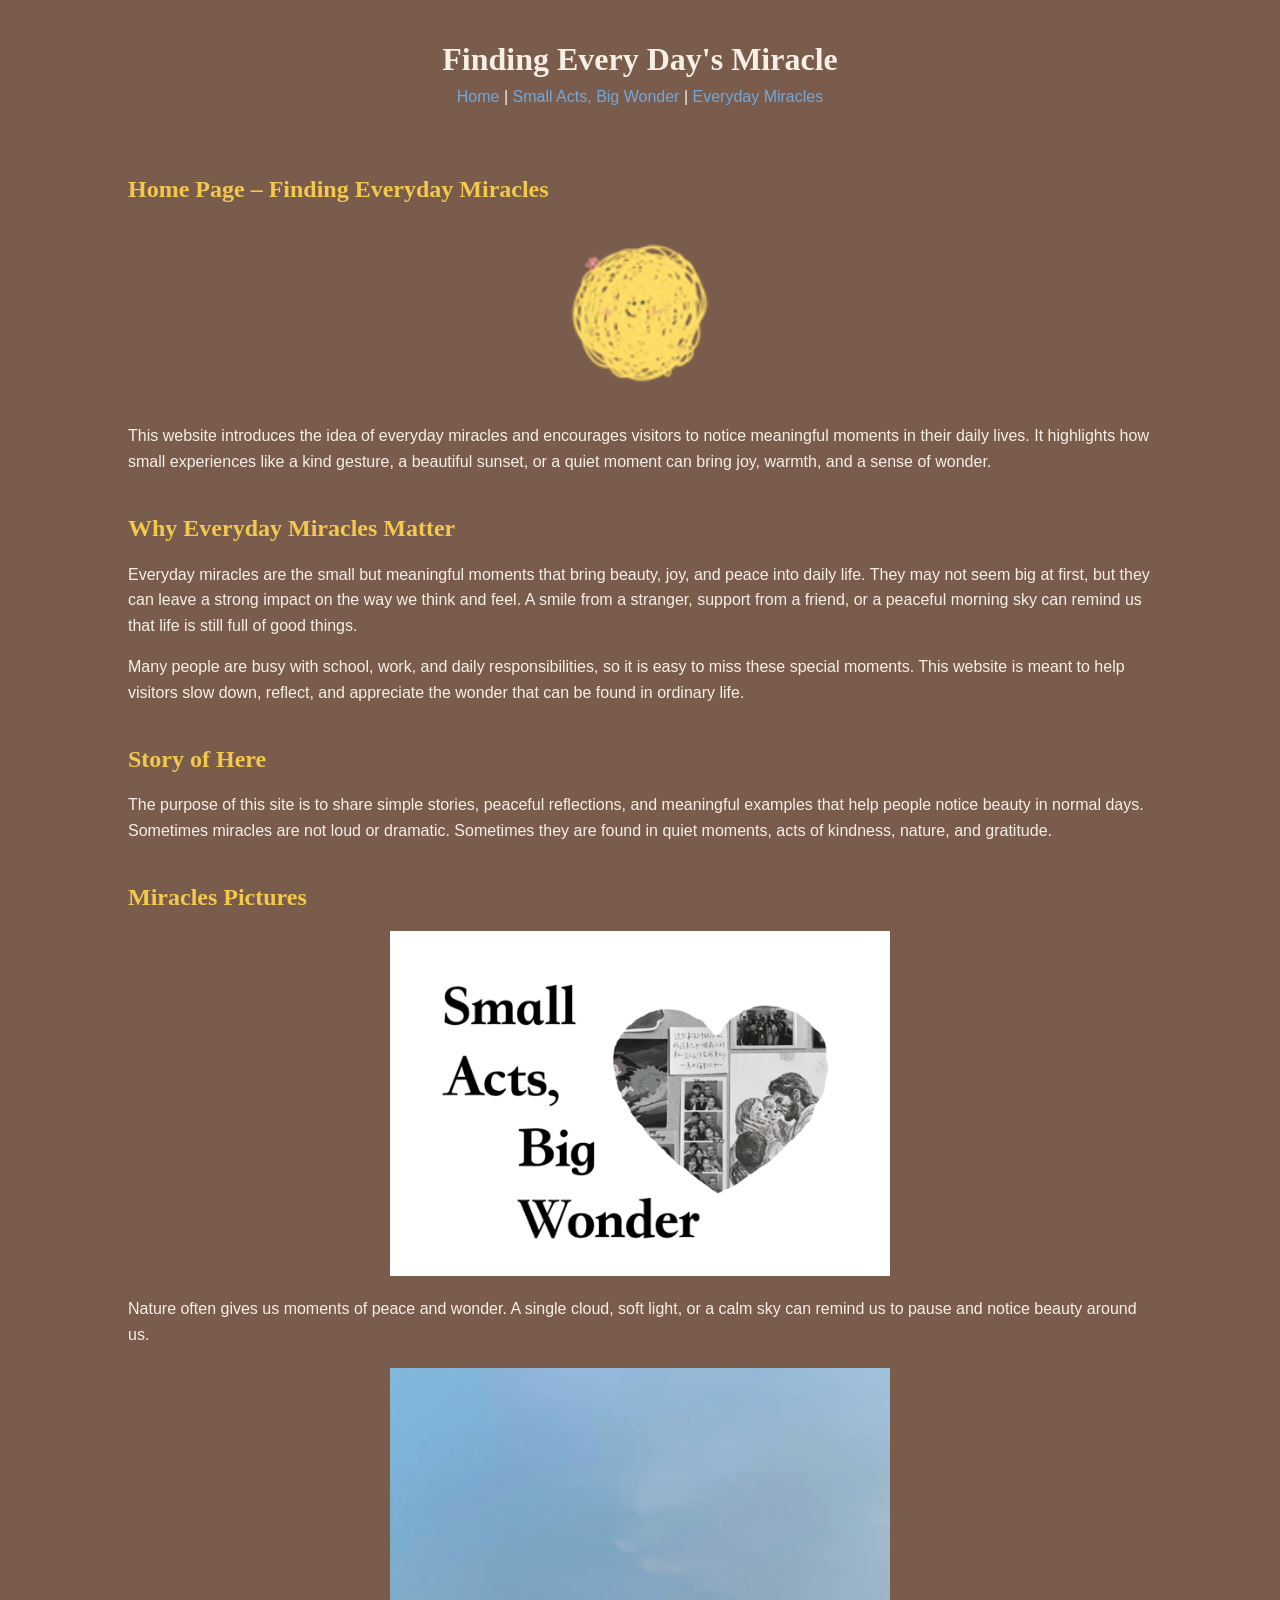
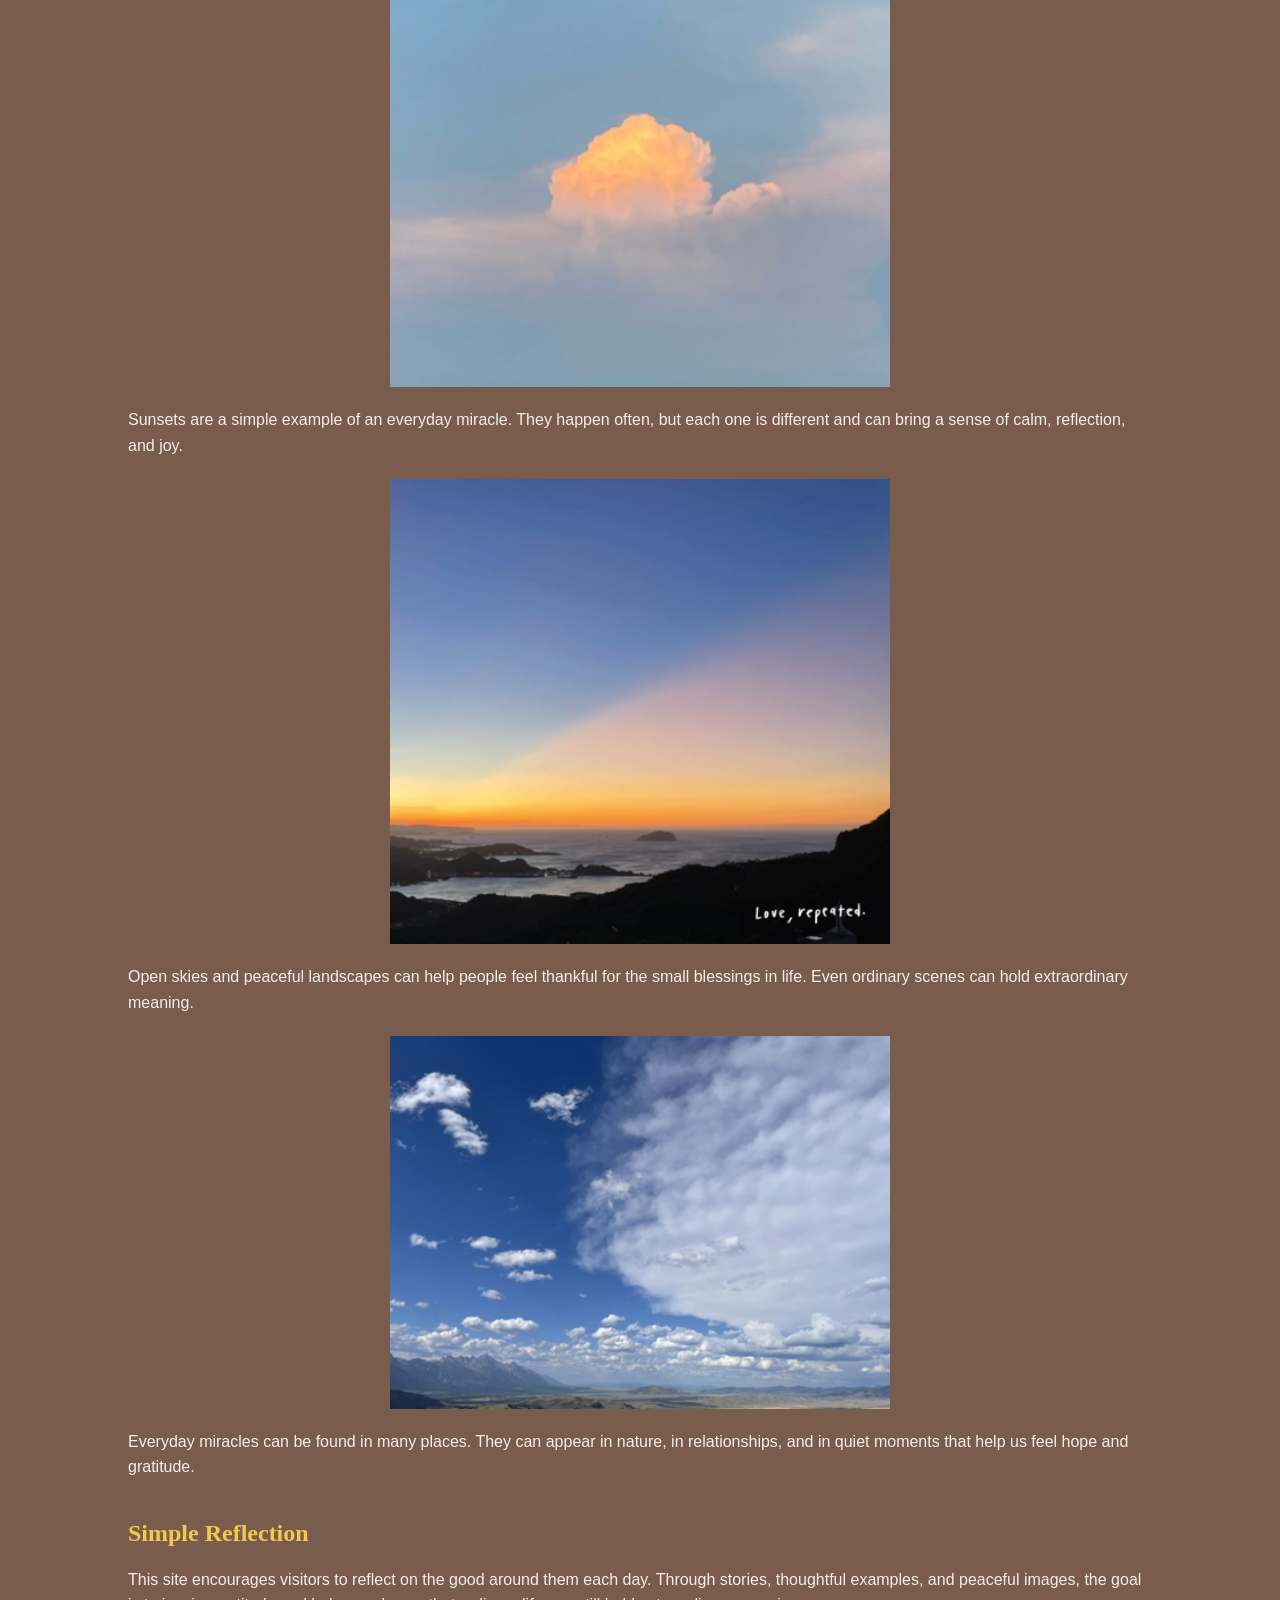
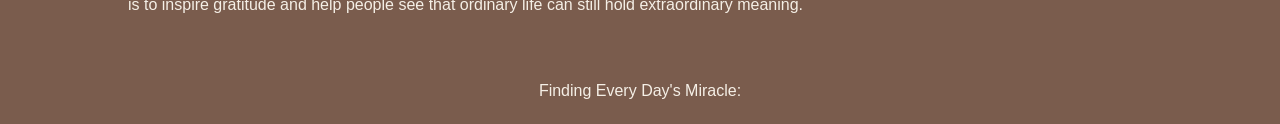
<file: index.html>
<!DOCTYPE html>
<html lang="en">
<head>
    <link rel="stylesheet" href="styles.css">
    <meta charset="UTF-8">
    <meta name="viewport" content="width=device-width, initial-scale=1.0">
    <title>Finding Every Day's Miracle</title>
</head>
<body>
    <header>
        <h1>Finding Every Day's Miracle</h1>

        <nav>
            <a href="index.html">Home</a> |
            <a href="smallacts.html">Small Acts, Big Wonder</a> |
            <a href="everydaymircacles.html">Everyday Miracles</a>
        </nav>
    </header>

    <main>
        <section>
            <h2>Home Page – Finding Everyday Miracles</h2>
            <img src="images/logo.png" alt="Website logo for Finding Every Day's Miracle">

            <p>
                This website introduces the idea of everyday miracles and encourages visitors
                to notice meaningful moments in their daily lives. It highlights how small
                experiences like a kind gesture, a beautiful sunset, or a quiet moment can
                bring joy, warmth, and a sense of wonder.
            </p>
        </section>

        <section>
            <h2>Why Everyday Miracles Matter</h2>
            <p>
                Everyday miracles are the small but meaningful moments that bring beauty,
                joy, and peace into daily life. They may not seem big at first, but they
                can leave a strong impact on the way we think and feel. A smile from a
                stranger, support from a friend, or a peaceful morning sky can remind us
                that life is still full of good things.
            </p>

            <p>
                Many people are busy with school, work, and daily responsibilities, so it
                is easy to miss these special moments. This website is meant to help visitors
                slow down, reflect, and appreciate the wonder that can be found in ordinary life.
            </p>
        </section>

        <section>
            <h2>Story of Here</h2>
            <p>
                The purpose of this site is to share simple stories, peaceful reflections,
                and meaningful examples that help people notice beauty in normal days.
                Sometimes miracles are not loud or dramatic. Sometimes they are found in
                quiet moments, acts of kindness, nature, and gratitude.
            </p>
        </section>

        <section>
            <h2>Miracles Pictures</h2>

            <img src="images/index1.png" alt="A peaceful cloud in the sky representing a simple everyday miracle">
            <p>
                Nature often gives us moments of peace and wonder. A single cloud, soft light,
                or a calm sky can remind us to pause and notice beauty around us.
            </p>

            <img src="images/index2.png" alt="A sunset over the ocean representing beauty in everyday life">
            <p>
                Sunsets are a simple example of an everyday miracle. They happen often, but
                each one is different and can bring a sense of calm, reflection, and joy.
            </p>

            <img src="images/index3.png" alt="A bright sky and open landscape showing the wonder of ordinary moments">
            <p>
                Open skies and peaceful landscapes can help people feel thankful for the small
                blessings in life. Even ordinary scenes can hold extraordinary meaning.
            </p>

            <img src="images/index4.png" alt="Another meaningful everyday scene that represents wonder in daily life">
            <p>
                Everyday miracles can be found in many places. They can appear in nature,
                in relationships, and in quiet moments that help us feel hope and gratitude.
            </p>
        </section>

        <section>
            <h2>Simple Reflection</h2>
            <p>
                This site encourages visitors to reflect on the good around them each day.
                Through stories, thoughtful examples, and peaceful images, the goal is to
                inspire gratitude and help people see that ordinary life can still hold
                extraordinary meaning.
            </p>
        </section>
    </main>

    <footer>
        <p>Finding Every Day's Miracle:</p>
    </footer>
</body>
</html>
</file>
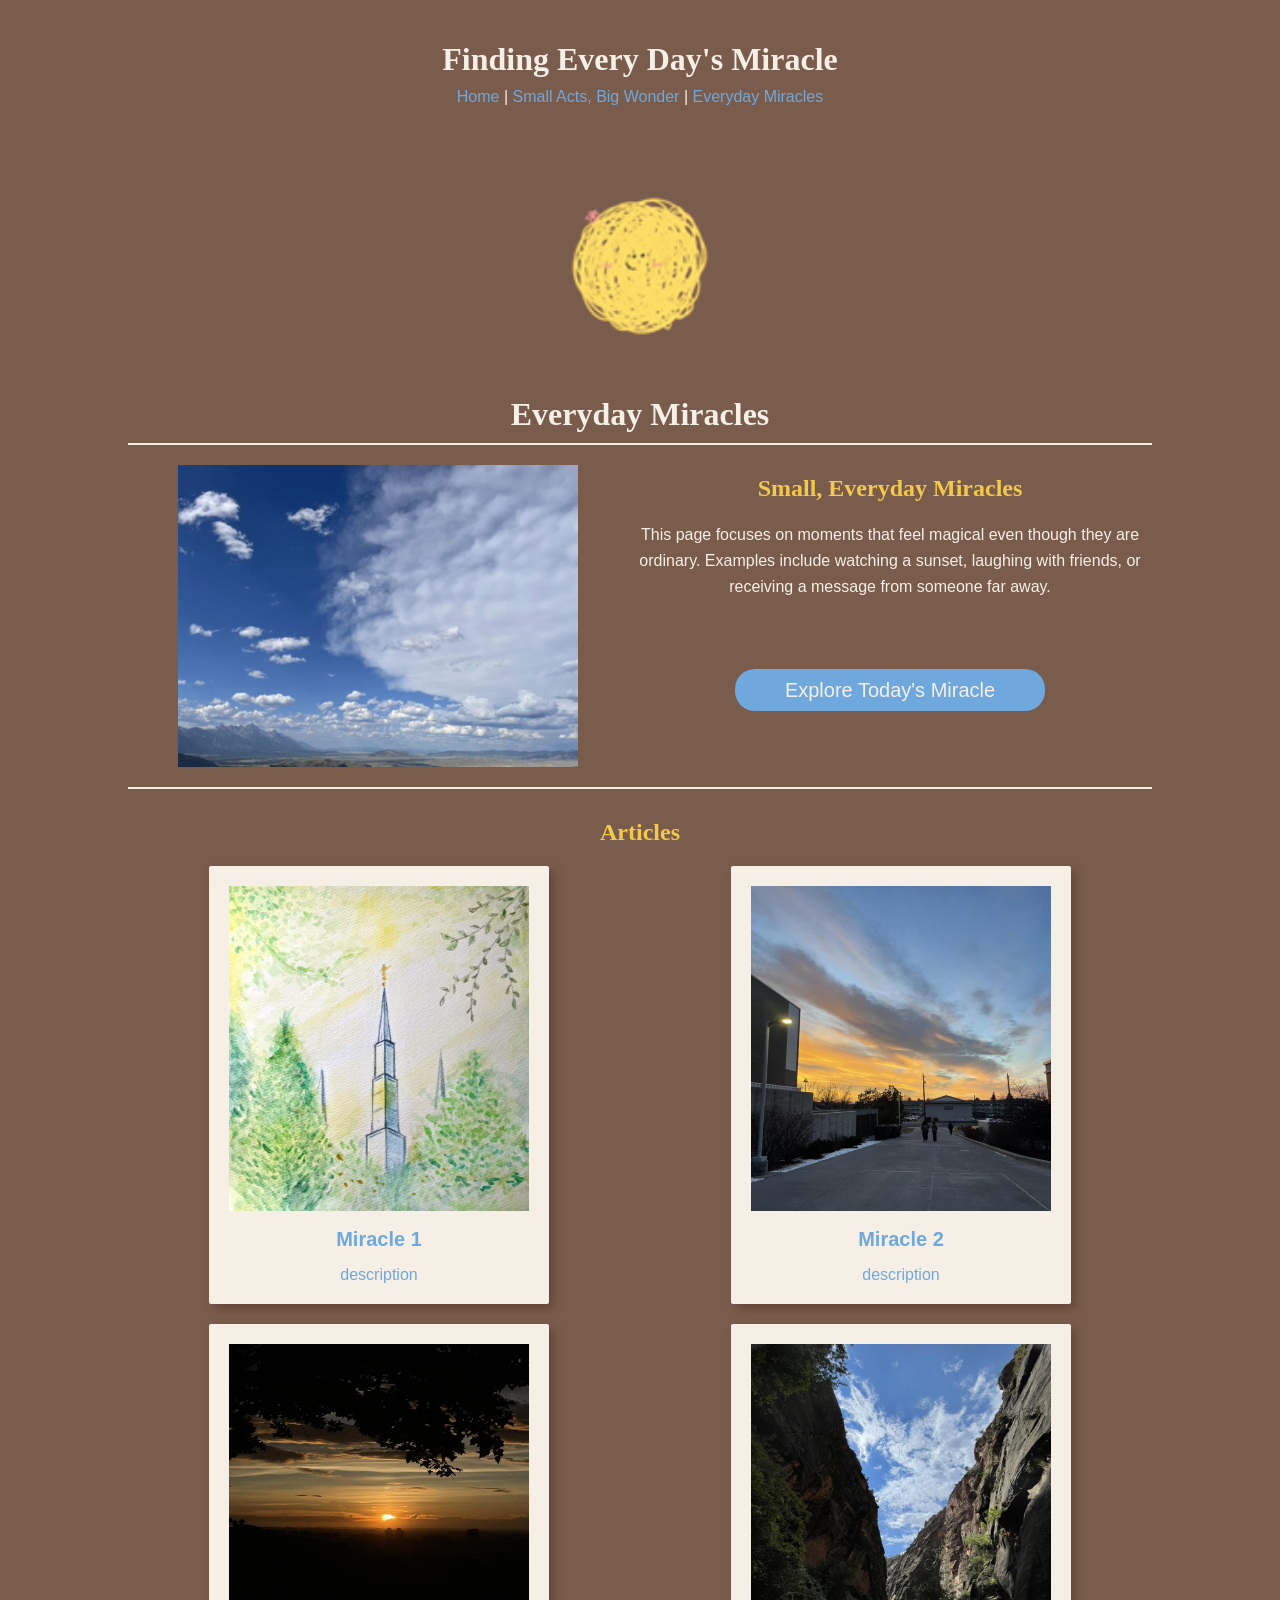
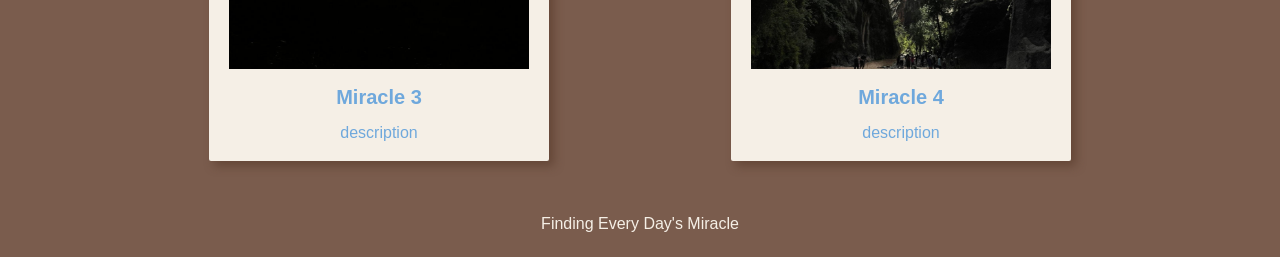
<file: everydaymircacles.html>
<!DOCTYPE html>
<html lang="en">
<head>
    <link rel="stylesheet" href="styles-everyday.css">
    <meta charset="UTF-8">
    <meta name="viewport" content="width=device-width, initial-scale=1.0">
    <title>Finding Every Day's Miracle</title>
</head>
<body>
    <header>
        <div>
            <h1>Finding Every Day's Miracle</h1>
        </div>

        <nav>
            <a href="index.html">Home</a> |
            <a href="smallacts.html">Small Acts, Big Wonder</a> |
            <a href="everydaymircacles.html">Everyday Miracles</a>
        </nav>
    </header>

    <main>
      
      <section>
            <h2></h2>
            <img src="images/logo.png" alt="Peaceful everyday moment that represents small miracles">
      </section>

      <div>
        <h1>Everyday Miracles</h1>
      </div>

      <div id="storyof">
        <img src="images/everyday1.png" alt="A blue sky with clouds">
        <div id="storytext">
        <h2>Small, Everyday Miracles</h2>
        <p>This page focuses on moments that feel magical even though they are ordinary.
          Examples include watching a sunset, laughing with friends, or receiving a 
          message from someone far away.         
        </p>
        
        <p id="todays">Explore Today's Miracle</p>
        </div>
      </div>  

      <h2 id="arth2">Articles</h2>
      <div id="articles">
        <div id="miracle1">
            <img src="images/everydaymiracle1.png" alt="A simple drawing of a Temple">
            <h4>Miracle 1</h4>
            <p>description</p>
        </div>

        <div id="miracle2">
            <img src="images/everydaymiracle2.png" alt="A sunset with clouds">
            <h4>Miracle 2</h4>
            <p>description</p>
        </div>

        <div id="miracle3">
            <img src="images/everydaymiracle3.png" alt="A sunset with trees">
            <h4>Miracle 3</h4>
            <p>description</p>
        </div>

        <div id="miracle4">
            <img src="images/everydaymiracle4.png" alt="A rocky canyon">
            <h4>Miracle 4</h4>
            <p>description</p>
        </div>

      </div>

    </main>

    <footer>
        <p>Finding Every Day's Miracle</p>
    </footer>
</body>
</html>
</file>
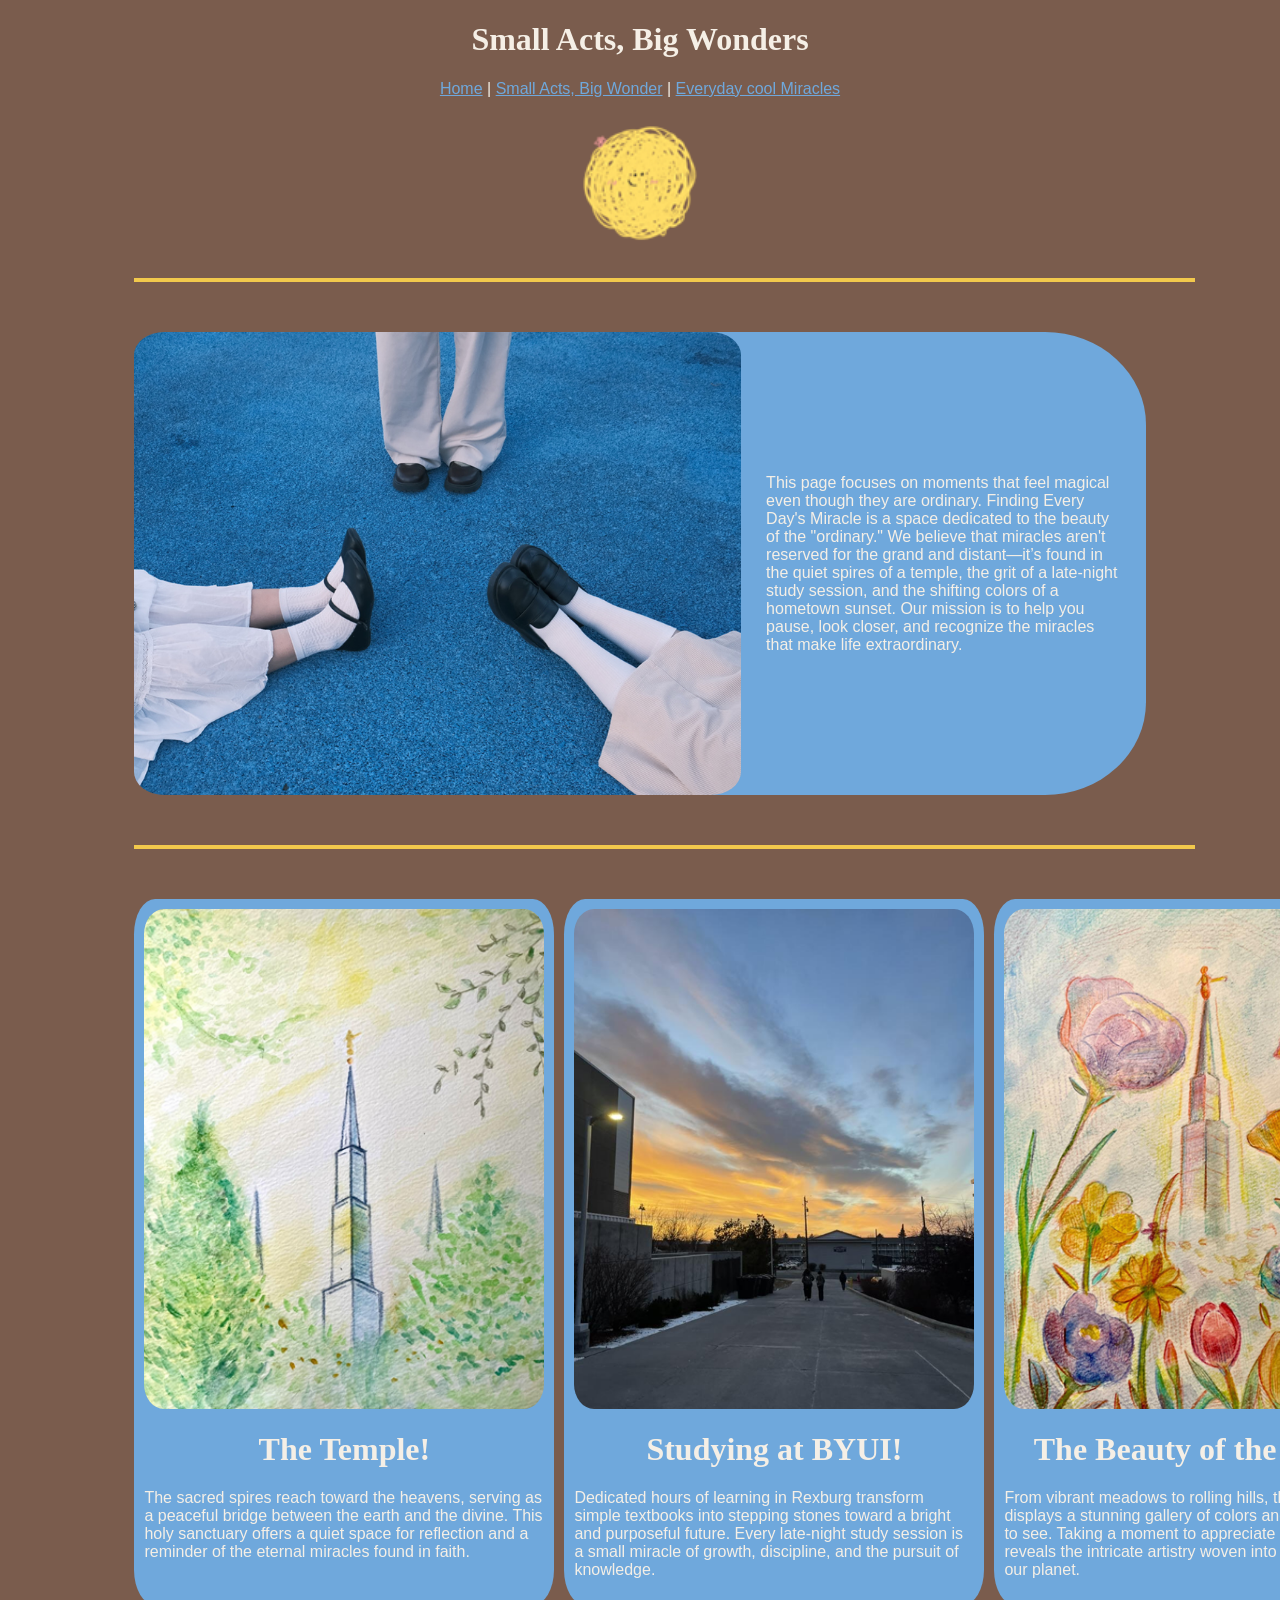
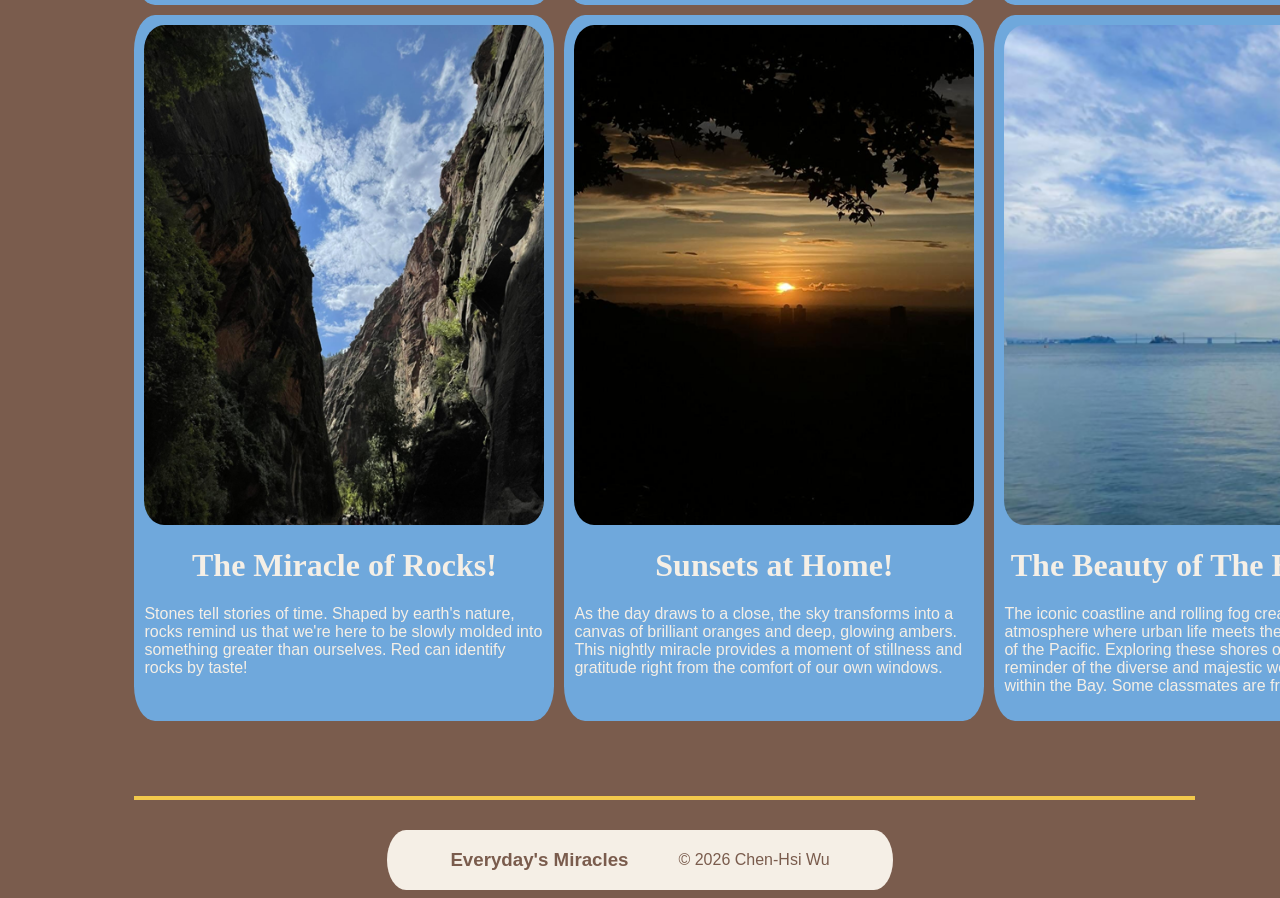
<file: smallacts.html>
<!DOCTYPE html>
<html lang="en">
<head>
    <link rel="stylesheet" href="styles_smallacts.css">
    <meta charset="UTF-8">
    <meta name="viewport" content="width=device-width, initial-scale=1.0">
    <title>Finding Every Day's Miracle</title>
</head>

<body>

    <header>

        <div>
            <h1>Small Acts, Big Wonders</h1>
        </div>

        <nav>
            <a href="index.html">Home</a> |
            <a href="smallacts.html">Small Acts, Big Wonder</a> |
            <a href="everydaymircacles.html">Everyday cool Miracles</a>
        </nav>

    </header>

    
    <main>
      
      <section>
            <img src="images/logo.png" alt="peaceful logo image">
            <!-- <h2></h2> -->
      </section>

      <div class="bar"></div>
      
      <div id="main_imgbox"> 
        <img id="main_img" src="images/smallacts1.png" alt="Peaceful everyday moment that represents small miracles">
        <p>This page focuses on moments that feel magical even though they are ordinary.
          Finding Every Day's Miracle is a space dedicated to the beauty of the "ordinary." We believe that miracles aren't reserved for the grand and distant—it’s found in the quiet spires of a temple, the grit of a late-night study session, and the shifting colors of a hometown sunset. Our mission is to help you pause, look closer, and recognize the miracles that make life extraordinary.</p>
      </div>

      <div class="bar"></div>


      <div id="miracles_grid">
        <div class="miracle_card">
          <img class="miracle_img" src="slideimages/slideimage1.png" alt="miracle inspiring image">
          <h1>The Temple!</h1>
        <p>The sacred spires reach toward the heavens, serving as a peaceful bridge between the earth and the divine. This holy sanctuary offers a quiet space for reflection and a reminder of the eternal miracles found in faith.</p>
        </div>
        
        <div class="miracle_card">
          <img class="miracle_img" src="slideimages/slideimage2.png" alt="miracle inspiring image">
          <h1>Studying at BYUI!</h1>
        <p>Dedicated hours of learning in Rexburg transform simple textbooks into stepping stones toward a bright and purposeful future. Every late-night study session is a small miracle of growth, discipline, and the pursuit of knowledge.</p>
        </div>

        <div class="miracle_card">
          <img class="miracle_img" src="slideimages/slideimage3.png" alt="miracle inspiring image">
          <h1>The Beauty of the Earth!</h1>
        <p>From vibrant meadows to rolling hills, the natural world displays a stunning gallery of colors and textures for all to see. Taking a moment to appreciate these landscapes reveals the intricate artistry woven into every corner of our planet.</p>
        </div>

        <div class="miracle_card">
          <img class="miracle_img" src="slideimages/slideimage4.png" alt="miracle inspiring image">
          <h1>The Miracle of Rocks!</h1>
        <p>
Stones tell stories of time. Shaped by earth's nature, rocks remind us that we're here to be slowly molded into something greater than ourselves. Red can identify rocks by taste!
        </p>
        </div>

        <div class="miracle_card">
          <img class="miracle_img" src="slideimages/slideimage5.png" alt="miracle inspiring image">
          <h1>Sunsets at Home!</h1>
        <p>As the day draws to a close, the sky transforms into a canvas of brilliant oranges and deep, glowing ambers. This nightly miracle provides a moment of stillness and gratitude right from the comfort of our own windows.</p>
        </div>

        <div class="miracle_card">
          <img class="miracle_img" src="slideimages/slideimage6.png" alt="miracle inspiring image">
          <h1>The Beauty of The Bay Area</h1>
        <p>The iconic coastline and rolling fog create a unique atmosphere where urban life meets the rugged beauty of the Pacific. Exploring these shores offers a constant reminder of the diverse and majestic wonders found within the Bay. Some classmates are from that region!</p>
        </div>

        

      </div>  

      <div class="bar"></div>

    </main>

    <footer>
        <h3>Everyday's Miracles</h3>
        <p>&copy 2026 Chen-Hsi Wu</p>
    </footer>

</body>
</html>
</file>
<file: styles.css>
body {
    background-color: #7A5C4D;
    color: #F5EFE6;
    font-family: Arial, sans-serif;
    margin: 0;
    padding: 0;
}

header {
    text-align: center;
    padding: 20px;
}

main {
    width: 80%;
    margin: 0 auto;
}

footer {
    text-align: center;
    padding: 20px;
    margin-top: 30px;
}

h1, h2 {
    font-family: Georgia, serif;
}

h1 {
    margin-bottom: 10px;
}

h2 {
    color: #F2C94C;
    margin-top: 30px;
}

nav {
    margin-top: 10px;
    margin-bottom: 20px;
}

nav a {
    color: #6FA8DC;
    text-decoration: none;
}

section {
    margin-bottom: 40px;
}

p {
    line-height: 1.6;
}

img {
    display: block;
    margin: 20px auto;
    max-width: 100%;
    height: auto;
    width: 500px;
}

section:first-of-type img {
    width: 180px;
}

footer p {
    margin: 0;
}
</file>
<file: styles-everyday.css>
body {
    background-color: #7A5C4D;
    color: #F5EFE6;
    font-family: Arial, sans-serif;
    margin: 0;
    padding: 0;
}

header {
    text-align: center;
    padding: 20px;
}

main {
    width: 80%;
    margin: 0 auto;
}

footer {
    text-align: center;
    padding: 20px;
    margin-top: 30px;
}

h1, h2 {
    font-family: Georgia, serif;
}

h1 {
    margin-bottom: 10px;
    text-align: center;
}

h2 {
    color: #F2C94C;
    margin-top: 30px;
}

nav {
    margin-top: 10px;
    margin-bottom: 20px;
}

nav a {
    color: #6FA8DC;
    text-decoration: none;
}

section {
    margin-bottom: 40px;
}

p {
    line-height: 1.6;
}

img {
    display: block;
    margin: 20px auto;
    max-width: 100%;
    height: auto;
    width: 500px;
}

section:first-of-type img {
    width: 180px;
}

footer p {
    margin: 0;
}


#storyof{
    display: grid;
    grid-template-columns: 500px 1fr;
    border-style: solid none solid none;
    border-color: #F5EFE6;
    border-width: 2px;
}
#storytext{
    grid-column: 2;
    grid-row: 1;
    text-align: center;
    
}
#storyof img{
    width: 400px;
}
#todays{
    
    background-color: #6FA8DC; 
    border-radius: 20px;
    font-size: 20px;
    padding: 5px 5px;
    max-width: 300px;
    align-self: center;
    margin: auto;
    margin-top: 70px;
}

#articles{
    display: grid;
    grid-template-columns: 1fr 1fr;
    grid-template-rows: 1fr 1fr;
    gap: 20px;
}

#arth2{
    text-align: center;
}
#articles img{
    max-width: 300px;
    max-height: 325px;
}
#articles div{
    background-color: #F5EFE6;
    max-width: 400px;
    margin: auto;
    padding: 0px 20px;
    box-shadow: 5px 5px 10px rgba(79, 50, 33, 0.5);
    border-radius: 2px;
}
#articles h4, #articles p{
    color: #6FA8DC;
    text-align: center;
}
#articles h4{
    font-weight: bold;
    font-size: 20px;
    margin-bottom: -5px;
    margin-top: -3px;
}
</file>
<file: styles_smallacts.css>
body {
    background-color: #7A5C4D;
    color: #F5EFE6;
    font-family: "Open Sans", sans-serif;
}

header, main, footer {
    width: 80%;
    margin: auto;
}

h1, h2 {
    font-family: "Playfair Display", serif;
}

h1 {
    text-align: center;
}

h2 {
    color: #F2C94C;
}

nav {
    text-align: center;
    margin: 10px;
}

nav a {
    color: #6FA8DC;
}

section {
    margin-top: 30px;
}

img {
    width: 150px;
    display: block;
    margin: auto;
}


/* -added and changed this \/ from styles.css -Jonathan P */


footer {
    display: flex;
    justify-content: center;
    margin-top: 30px;
    gap: 50px;
    align-items: center;
    color: #7A5C4D;
    background-color: #F5EFE6;
    border-radius: 15% / 200%;
    width: 40%;
    margin-top: -20px;
}


.bar {
    justify-self: center;
    background-color: #F2C94C;
    padding: 2px 50px;
    width: 95%;
    margin: 50px 0px 50px 0px;
}

#main_imgbox {
    display: flex;
    align-items: center; 
    justify-content: flex-start;

    background-color: #6FA8DC ;
    border-radius: 10% / 20%;

}
#main_img{
    width: 60%;
    border-radius: 5%;

}


/* this was interesting to discover \/ */
#main_img + p{ 
    padding: 0px 25px;
}
/*  */


#miracles_grid {
    display: grid;
    grid-template-columns: 1fr 1fr 1fr;
    grid-template-rows: 1fr 1fr;
    gap: 10px;
    margin-bottom: 75px;
}

.miracle_card {
    background-color: #6FA8DC;
    border-radius: 5%;
    padding: 10px;
    /* margin: 10px; */
}

.miracle_img {
    width: 400px;
    height: 500px;
    border-radius: 5%;
    object-fit: cover;
}

section {

    margin-top: 0px;
    margin-bottom: -30px;
}
</file>
